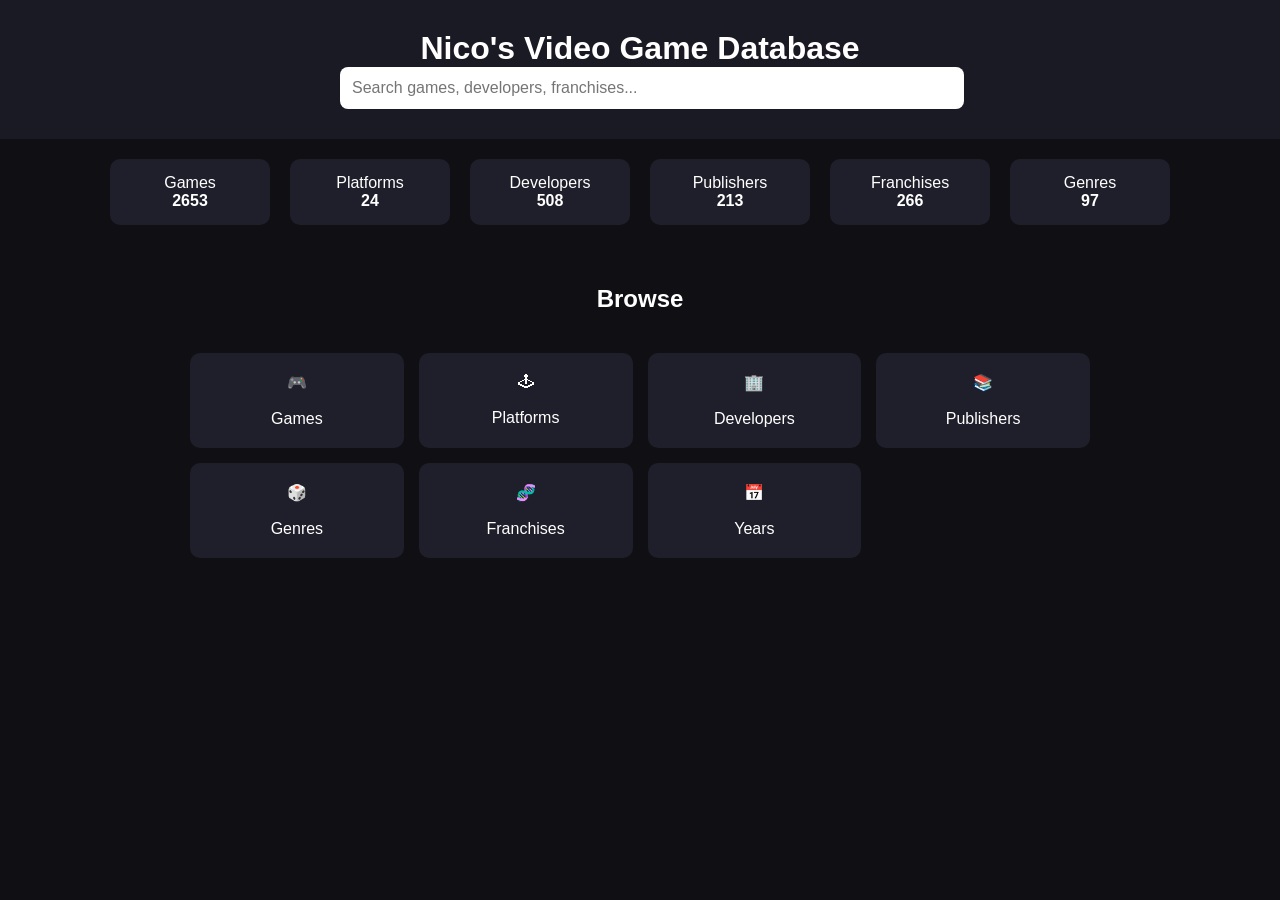
<file: index.html>
<!DOCTYPE html>
<html lang="en">
<head>
<meta charset="UTF-8" />
<meta name="viewport" content="width=device-width, initial-scale=1.0"/>
<title>Nico's Video Game Database</title>

<style>
    body {
        font-family: Arial, sans-serif;
        margin: 0;
        background: #0f0f14;
        color: #ffffff;
    }

    header {
        padding: 30px;
        text-align: center;
        background: #1a1a24;
    }

    h1 {
        margin: 0;
        font-size: 32px;
    }

    .search-wrapper {
        position: relative;
        max-width: 600px;
        margin: auto;
    }

    #searchInput {
        width: 100%;
        padding: 12px;
        border-radius: 8px;
        border: none;
        font-size: 16px;
    }

    .search-results {
        position: absolute;
        top: 45px;
        left: 0;
        right: 0;
        background: #1f1f2b;
        border-radius: 8px;
        overflow: hidden;
        z-index: 1000;
        display: none;
    }

    .search-item {
        padding: 10px;
        cursor: pointer;
        border-bottom: 1px solid #2a2a3a;
        text-decoration: none;
        color: white;
        display: block;
    }

    .search-item:hover {
        background: #2b2b3d;
    }

    .search-category {
        font-size: 12px;
        opacity: 0.6;
    }

    .stats {
        display: flex;
        justify-content: center;
        gap: 20px;
        padding: 20px;
        flex-wrap: wrap;
    }

    .stat-box {
        background: #1f1f2b;
        padding: 15px 20px;
        border-radius: 10px;
        min-width: 120px;
        text-align: center;
    }

    .section {
        padding: 20px;
        text-align: center;
    }

    .grid {
        display: grid;
        grid-template-columns: repeat(auto-fit, minmax(180px, 1fr));
        gap: 15px;
        padding: 20px;
        max-width: 900px;
        margin: auto;
    }

    .card {
        background: #1f1f2b;
        padding: 20px;
        border-radius: 10px;
        cursor: pointer;
        transition: 0.2s;
        text-decoration: none;
        color: white;
    }

    .card:hover {
        background: #2a2a3a;
        transform: translateY(-2px);
    }
</style>
</head>

<body>

<header>
    <h1> Nico's Video Game Database</h1>

    <div class="search-wrapper">
        <input id="searchInput" placeholder="Search games, developers, franchises..." />
        <div id="searchResults" class="search-results"></div>
    </div>
</header>

<div class="stats" id="stats"></div>

<div class="section">
    <h2>Browse</h2>

    <div class="grid">

        <a class="card" href="browse.html?type=games">🎮<br><br>Games</a>
        <a class="card" href="browse.html?type=platforms">🕹<br><br>Platforms</a>
        <a class="card" href="browse.html?type=developers">🏢<br><br>Developers</a>
        <a class="card" href="browse.html?type=publishers">📚<br><br>Publishers</a>
        <a class="card" href="browse.html?type=genres">🎲<br><br>Genres</a>
        <a class="card" href="browse.html?type=franchises">🧬<br><br>Franchises</a>
        <a class="card" href="browse.html?type=years">📅<br><br>Years</a>

    </div>
</div>

<script>
    
let database = null;

const input = document.getElementById("searchInput");
const resultsBox = document.getElementById("searchResults");
const typeIcons = {
    game: "🎮 Game",
    developer: "🏢 Developer",
    publisher: "📚 Publisher",
    franchise: "🧬 Franchise",
    platform: "🕹 Platform"
    
};
    
/* -----------------------------
   LOAD DATABASE
----------------------------- */
fetch("database.json")
    .then(res => res.json())
    .then(data => {
        database = data;
        renderStats(data);
    });

/* -----------------------------
   STATS
----------------------------- */
function renderStats(data) {
    document.getElementById("stats").innerHTML = `
        <div class="stat-box">Games<br><strong>${data.games.length}</strong></div>
        <div class="stat-box">Platforms<br><strong>${data.platforms.length}</strong></div>
        <div class="stat-box">Developers<br><strong>${data.developers.length}</strong></div>
        <div class="stat-box">Publishers<br><strong>${data.publishers.length}</strong></div>
        <div class="stat-box">Franchises<br><strong>${data.franchises.length}</strong></div>
        <div class="stat-box">Genres<br><strong>${data.genres.length}</strong></div>
    `;
}

/* -----------------------------
   SEARCH LOGIC
----------------------------- */
input.addEventListener("input", () => {

    const query = input.value.toLowerCase().trim();

    if (!database || query.length < 2) {
        resultsBox.style.display = "none";
        return;
    }

    const results = [];

    /* GAMES */
    database.games.forEach(g => {
        if (g.title.toLowerCase().includes(query)) {
            results.push({
                type: "game",
                name: g.title,
                link: `game.html?id=${g.id}`
            });
        }
    });

    /* DEVELOPERS */
    database.developers.forEach(d => {
        if (d.name.toLowerCase().includes(query)) {
            results.push({
                type: "developer",
                name: d.name,
                link: `entity.html?type=developer&id=${d.id}`
            });
        }
    });

    /* PUBLISHERS */
    database.publishers.forEach(p => {
        if (p.name.toLowerCase().includes(query)) {
            results.push({
                type: "publisher",
                name: p.name,
                link: `entity.html?type=publisher&id=${p.id}`
            });
        }
    });

    /* FRANCHISES */
    database.franchises.forEach(f => {
        if (f.name.toLowerCase().includes(query)) {
            results.push({
                type: "franchise",
                name: f.name,
                link: `entity.html?type=franchise&id=${f.id}`
            });
        }
    });

    /* PLATFORMS */
    database.platforms.forEach(p => {
        if (p.name.toLowerCase().includes(query)) {
            results.push({
                type: "platform",
                name: p.name,
                link: `entity.html?type=platform&id=${p.id}`
            });
        }
    });

    renderResults(results);
});

/* -----------------------------
   RENDER RESULTS
----------------------------- */
function renderResults(results) {

    if (!results.length) {
        resultsBox.style.display = "none";
        return;
    }

    resultsBox.style.display = "block";

    const groups = {
        game: [],
        developer: [],
        publisher: [],
        franchise: [],
        platform: []
    };

    results.forEach(r => {
        if (groups[r.type]) {
            groups[r.type].push(r);
        }
    });

    resultsBox.innerHTML = `
        ${renderGroup("🎮 Games", groups.game)}
        ${renderGroup("🏢 Developers", groups.developer)}
        ${renderGroup("📚 Publishers", groups.publisher)}
        ${renderGroup("🧬 Franchises", groups.franchise)}
        ${renderGroup("🕹 Platforms", groups.platform)}
    `;
}

function renderGroup(title, items) {

    if (!items.length) return "";

    return `
        <div style="padding:8px 10px; font-size:12px; opacity:0.6;">
            ${typeIcons[title.split(" ")[1]?.toLowerCase()] || title}
        </div>

        ${items.map(r => `
            <a class="search-item" href="${r.link}">
                <div>${r.name}</div>
            </a>
        `).join("")}
    `;
}

/* -----------------------------
   CLICK OUTSIDE TO CLOSE
----------------------------- */
document.addEventListener("click", (e) => {
    if (!document.querySelector(".search-wrapper").contains(e.target)) {
        resultsBox.style.display = "none";
    }
});
</script>

</body>
</html>
</file>
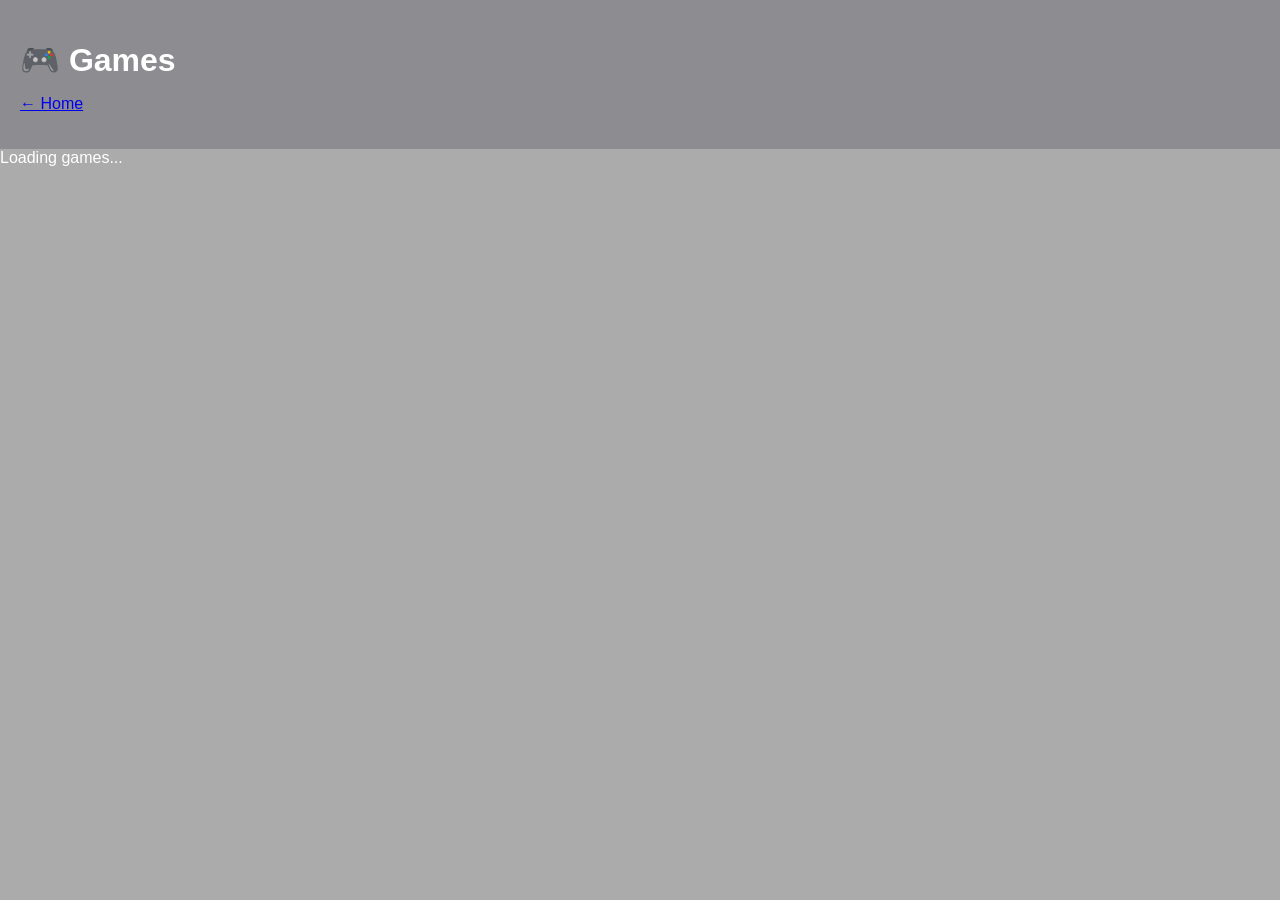
<file: browse.html>
<!DOCTYPE html>
<html lang="en">
<head>
<meta charset="UTF-8">
<meta name="viewport" content="width=device-width, initial-scale=1.0">

<title>Browse</title>

<link rel="stylesheet" href="css/styles.css">
</head>

<body>

<header>

    <h1 id="pageTitle">Browse</h1>

    <p>
        <a href="index.html">← Home</a>
    </p>

</header>

<div id="loading">Loading games...</div>
<main id="app" style="display:none;">

    <div id="itemCount"></div>

    <!-- FILTER BAR -->
    <div id="filters" class="filters">

        <div class="filter-group">
            <label>Genre</label>
            <select id="genreFilter"></select>
        </div>

        <div class="filter-group">
            <label>Publisher</label>
            <select id="publisherFilter"></select>
        </div>

        <div class="filter-group">
            <label>Developer</label>
            <select id="developerFilter"></select>
        </div>

        <div class="filter-group">
            <label>Year</label>
            <select id="yearFilter"></select>
        </div>

    </div>

    <div id="alphabet"></div>

    <div id="list"></div>

</main>

<script src="js/browse.js"></script>

</body>
</html>
</file>
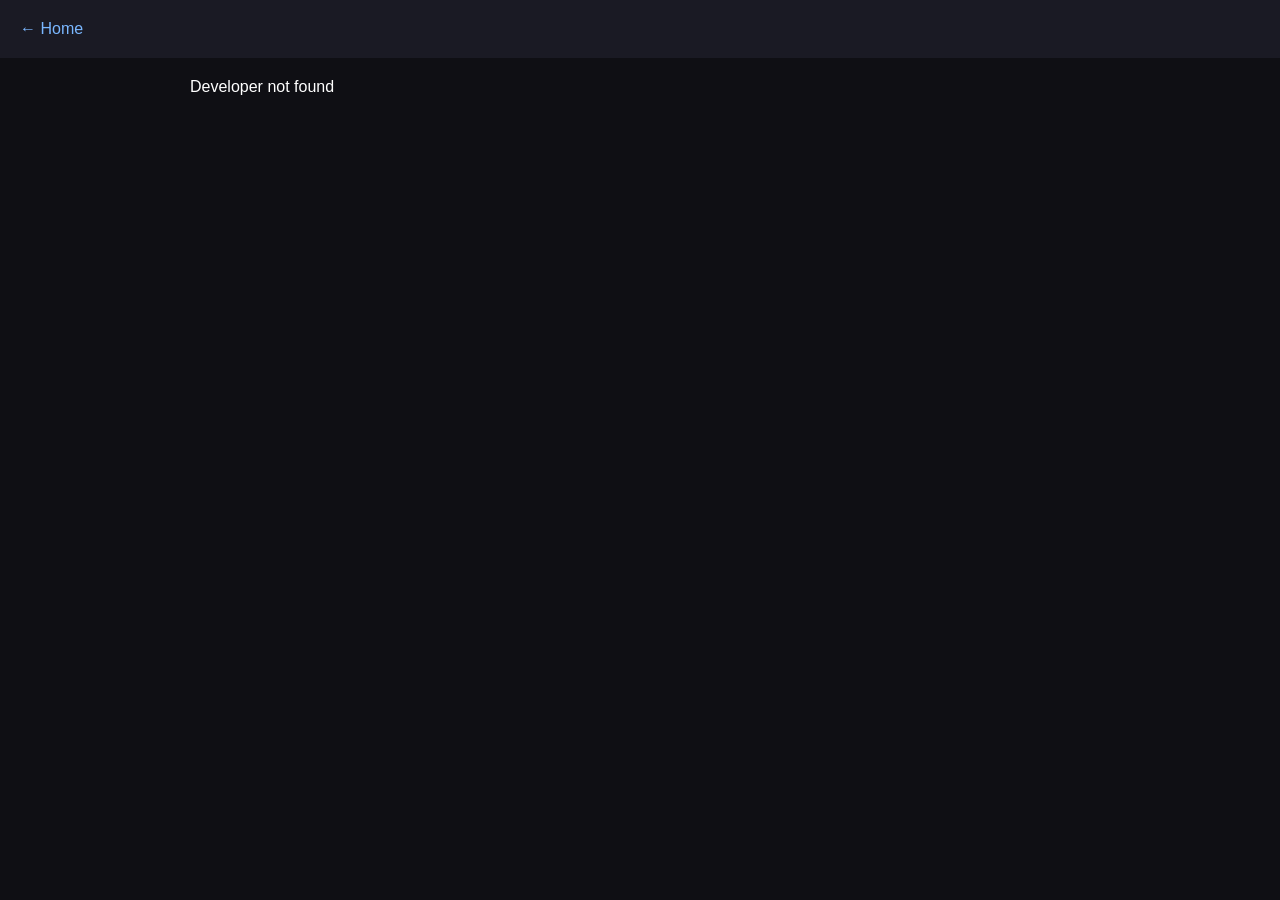
<file: developer.html>
<!DOCTYPE html>
<html lang="en">
<head>
<meta charset="UTF-8" />
<meta name="viewport" content="width=device-width, initial-scale=1.0"/>
<title>Developer</title>

<style>
body {
    font-family: Arial;
    background: #0f0f14;
    color: white;
    margin: 0;
}

header {
    padding: 20px;
    background: #1a1a24;
}

.container {
    max-width: 900px;
    margin: auto;
    padding: 20px;
}

.card {
    background: #1f1f2b;
    padding: 12px;
    margin: 8px 0;
    border-radius: 8px;
}

a {
    color: #7ab7ff;
    text-decoration: none;
}
</style>
</head>

<body>

<header>
    <a href="index.html">← Home</a>
</header>

<div class="container" id="content">Loading...</div>

<script>
const params = new URLSearchParams(window.location.search);
const id = params.get("id");

fetch("database.json")
.then(res => res.json())
.then(db => {

    const dev = db.developers.find(d => d.id === id);

    if (!dev) {
        document.getElementById("content").innerHTML = "Developer not found";
        return;
    }

    const games = db.games.filter(g => g.developer === id);

    document.getElementById("content").innerHTML = `
        <h1>${dev.name}</h1>
        <p><strong>Games:</strong> ${games.length}</p>

        <h3>Games</h3>

        ${games.map(g => `
            <div class="card">
                <a href="game.html?id=${g.id}">${g.title}</a>
            </div>
        `).join("")}
    `;
});
</script>

</body>
</html>
</file>
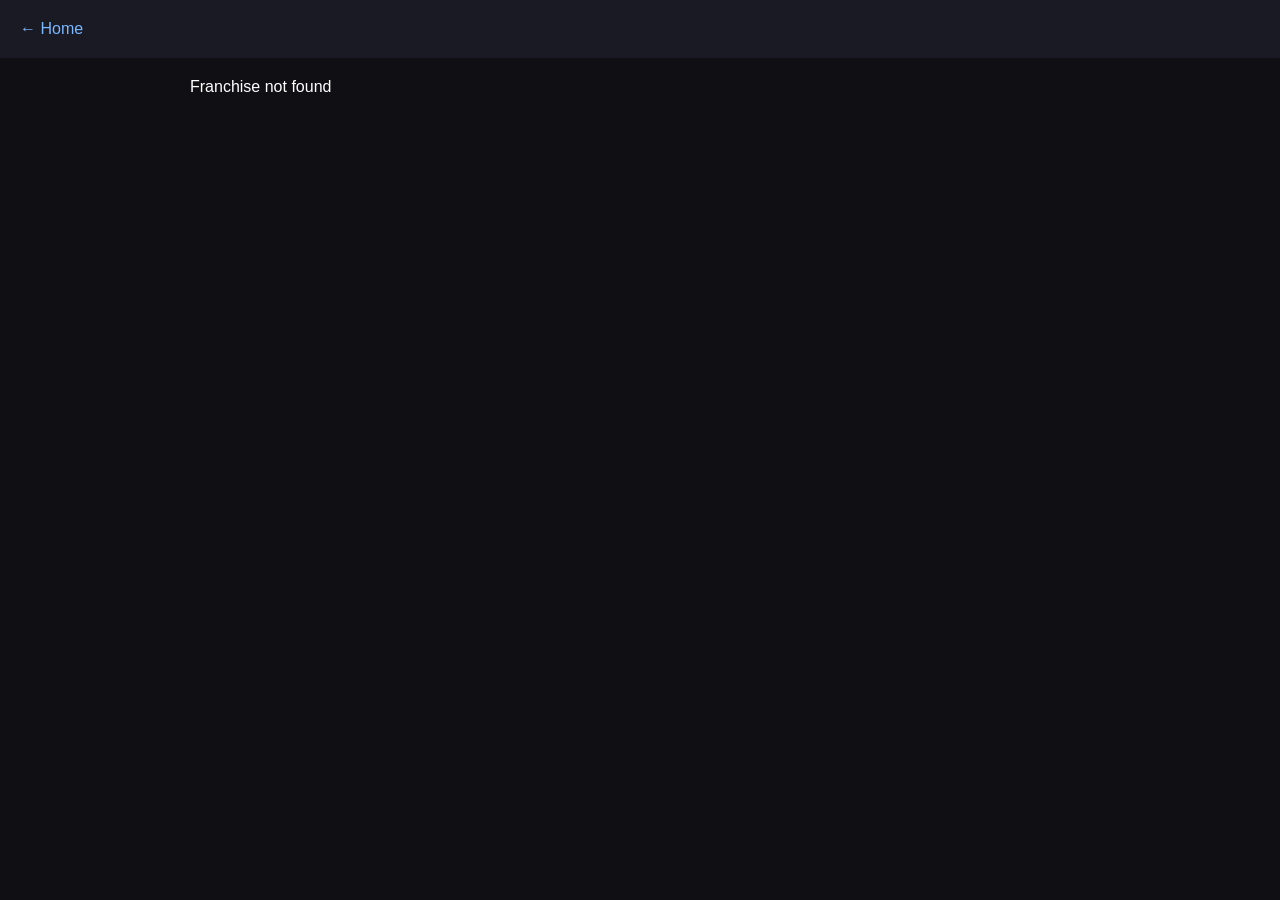
<file: entity.html>
<!DOCTYPE html>
<html lang="en">
<head>
<meta charset="UTF-8" />
<meta name="viewport" content="width=device-width, initial-scale=1.0"/>
<title>Franchise</title>

<style>
body {
    font-family: Arial;
    background: #0f0f14;
    color: white;
    margin: 0;
}

header {
    padding: 20px;
    background: #1a1a24;
}

.container {
    max-width: 900px;
    margin: auto;
    padding: 20px;
}

.card {
    background: #1f1f2b;
    padding: 12px;
    margin: 8px 0;
    border-radius: 8px;
}

a {
    color: #7ab7ff;
    text-decoration: none;
}
</style>
</head>

<body>

<header>
    <a href="index.html">← Home</a>
</header>

<div class="container" id="content">Loading...</div>

<script>
const id = new URLSearchParams(window.location.search).get("id");

fetch("database.json")
.then(res => res.json())
.then(db => {

    const franchise = db.franchises.find(f => f.id === id);

    if (!franchise) {
        document.getElementById("content").innerHTML = "Franchise not found";
        return;
    }

    const games = db.games.filter(g => g.franchise === id);

    document.getElementById("content").innerHTML = `
        <h1>${franchise.name}</h1>
        <p><strong>Games:</strong> ${games.length}</p>

        <h3>Games</h3>

        ${games.map(g => `
            <div class="card">
                <a href="game.html?id=${g.id}">${g.title}</a>
            </div>
        `).join("")}
    `;
});
</script>

</body>
</html>
</file>
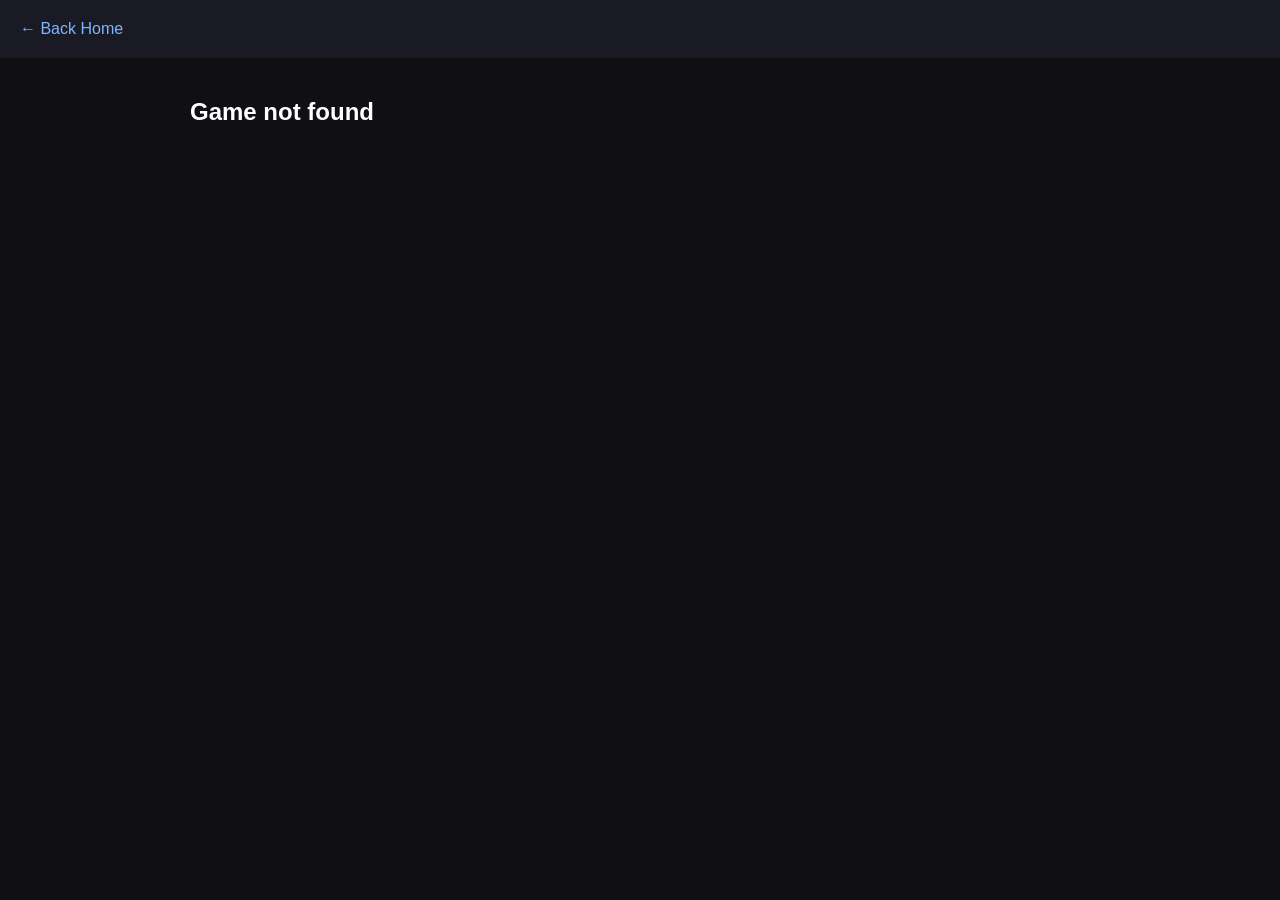
<file: game.html>
<!DOCTYPE html>
<html lang="en">
<head>
<meta charset="UTF-8" />
<meta name="viewport" content="width=device-width, initial-scale=1.0"/>
<title>Game Page</title>

<style>
    body {
        font-family: Arial, sans-serif;
        margin: 0;
        background: #0f0f14;
        color: white;
    }

    header {
        padding: 20px;
        background: #1a1a24;
    }

    .container {
        max-width: 900px;
        margin: auto;
        padding: 20px;
    }

    h1 {
        margin-bottom: 5px;
    }

    .tag {
        display: inline-block;
        background: #2a2a3a;
        padding: 5px 10px;
        border-radius: 6px;
        margin: 3px;
        font-size: 14px;
    }

    .section {
        margin-top: 20px;
        padding: 15px;
        background: #1f1f2b;
        border-radius: 10px;
    }

    a {
        color: #7ab7ff;
        text-decoration: none;
    }

    a:hover {
        text-decoration: underline;
    }

    .grid {
        display: flex;
        flex-wrap: wrap;
        gap: 8px;
    }

    .hero {
    display: grid;
    grid-template-columns: 340px 1fr;
    gap: 30px;
    align-items: start;
    }
    
    .cover img {
        width: 320px;
        border-radius: 12px;
        box-shadow: 0 15px 40px rgba(0,0,0,0.6);
    }
    
    .hero-info h1 {
        margin-top: 0;
        font-size: 32px;
    }
    
    .meta-line {
        margin-top: 10px;
        display: flex;
        gap: 20px;
        flex-wrap: wrap;
        opacity: 0.9;
    }
    
    .meta-line span {
        background: #1f1f2b;
        padding: 6px 10px;
        border-radius: 6px;
    }
</style>
</head>

<body>

<header>
    <a href="index.html">← Back Home</a>
</header>

<div class="container" id="content">
    Loading game...
</div>

<script>
let database = null;

const params = new URLSearchParams(window.location.search);
const gameId = params.get("id");

fetch("database.json")
    .then(res => res.json())
    .then(data => {
        database = data;
        renderGame(gameId);
    });

function findById(list, id) {
    return list.find(x => x.id === id);
}

function renderGame(id) {

    const game = database.games.find(g => g.id === id);
    const container = document.getElementById("content");

    if (!game) {
        container.innerHTML = "<h2>Game not found</h2>";
        return;
    }

    const developer = database.developers.find(d => d.id === game.developer);
    const publisher = database.publishers.find(p => p.id === game.publisher);
    const franchise = database.franchises.find(f => f.id === game.franchise);
    const genre = database.genres.find(g => g.id === game.genre);

    const releases = database.releases.filter(r => r.game === game.id);

    container.innerHTML = `
        <div class="hero">

            <div class="cover">
                <img src="${game.cover || 'https://via.placeholder.com/264x374?text=No+Cover'}" />
            </div>

            <div class="hero-info">

                <h1>${game.title}</h1>

                <div class="meta-line">
                    <span><strong>Developer:</strong> ${developer ? developer.name : "Unknown"}</span>
                    <span><strong>Publisher:</strong> ${publisher ? publisher.name : "Unknown"}</span>
                </div>

                <div class="meta-line">
                    <span><strong>Franchise:</strong> ${franchise ? franchise.name : "None"}</span>
                    <span><strong>Genre:</strong> ${genre ? genre.name : "Unknown"}</span>
                </div>

            </div>

        </div>

        <div class="section">
            <h3>Platforms</h3>
            <div class="grid">
                ${game.platforms.map(p => `<div class="tag">${p}</div>`).join("")}
            </div>
        </div>

        <div class="section">
            <h3>Releases</h3>
            <div class="grid">
                ${releases.map(r => `
                    <div class="tag">
                        ${r.platform || "unknown"} - ${r.year || "?"}
                    </div>
                `).join("")}
            </div>
        </div>

        <div class="section">
            <h3>Related Games</h3>
            ${getRelatedGames(game)}
        </div>
    `;
}

function getRelatedGames(game) {
    const sameFranchise = database.games
        .filter(g => g.franchise === game.franchise && g.id !== game.id)
        .slice(0, 8);

    if (sameFranchise.length === 0) {
        return "<p>No related games found.</p>";
    }

    return `
        <div class="grid">
            ${sameFranchise.map(g => `
                <div class="tag">
                    <a href="game.html?id=${g.id}">${g.title}</a>
                </div>
            `).join("")}
        </div>
    `;
}
</script>

</body>
</html>
</file>
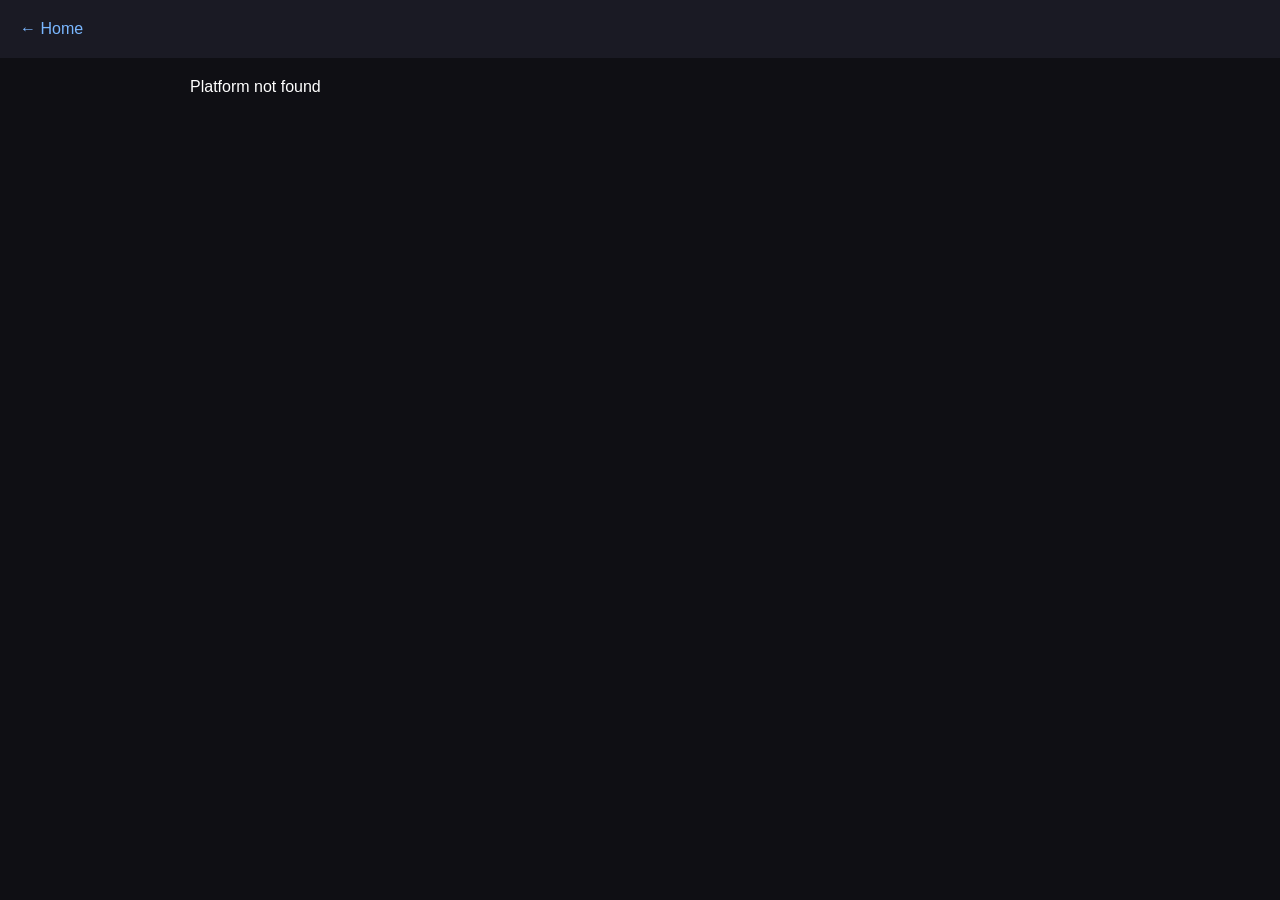
<file: platform.html>
<!DOCTYPE html>
<html lang="en">
<head>
<meta charset="UTF-8" />
<meta name="viewport" content="width=device-width, initial-scale=1.0"/>
<title>Platform</title>

<style>
body {
    font-family: Arial;
    background: #0f0f14;
    color: white;
    margin: 0;
}

header {
    padding: 20px;
    background: #1a1a24;
}

.container {
    max-width: 900px;
    margin: auto;
    padding: 20px;
}

.card {
    background: #1f1f2b;
    padding: 12px;
    margin: 8px 0;
    border-radius: 8px;
}

a {
    color: #7ab7ff;
    text-decoration: none;
}
</style>
</head>

<body>

<header>
    <a href="index.html">← Home</a>
</header>

<div class="container" id="content">Loading...</div>

<script>
const id = new URLSearchParams(window.location.search).get("id");

fetch("database.json")
.then(res => res.json())
.then(db => {

    const platform = db.platforms.find(p => p.id === id);

    if (!platform) {
        document.getElementById("content").innerHTML = "Platform not found";
        return;
    }

    const games = db.games.filter(g => g.platforms.includes(id));

    document.getElementById("content").innerHTML = `
        <h1>${platform.name}</h1>
        <p><strong>Games:</strong> ${games.length}</p>

        <h3>Games</h3>

        ${games.map(g => `
            <div class="card">
                <a href="game.html?id=${g.id}">${g.title}</a>
            </div>
        `).join("")}
    `;
});
</script>

</body>
</html>
</file>
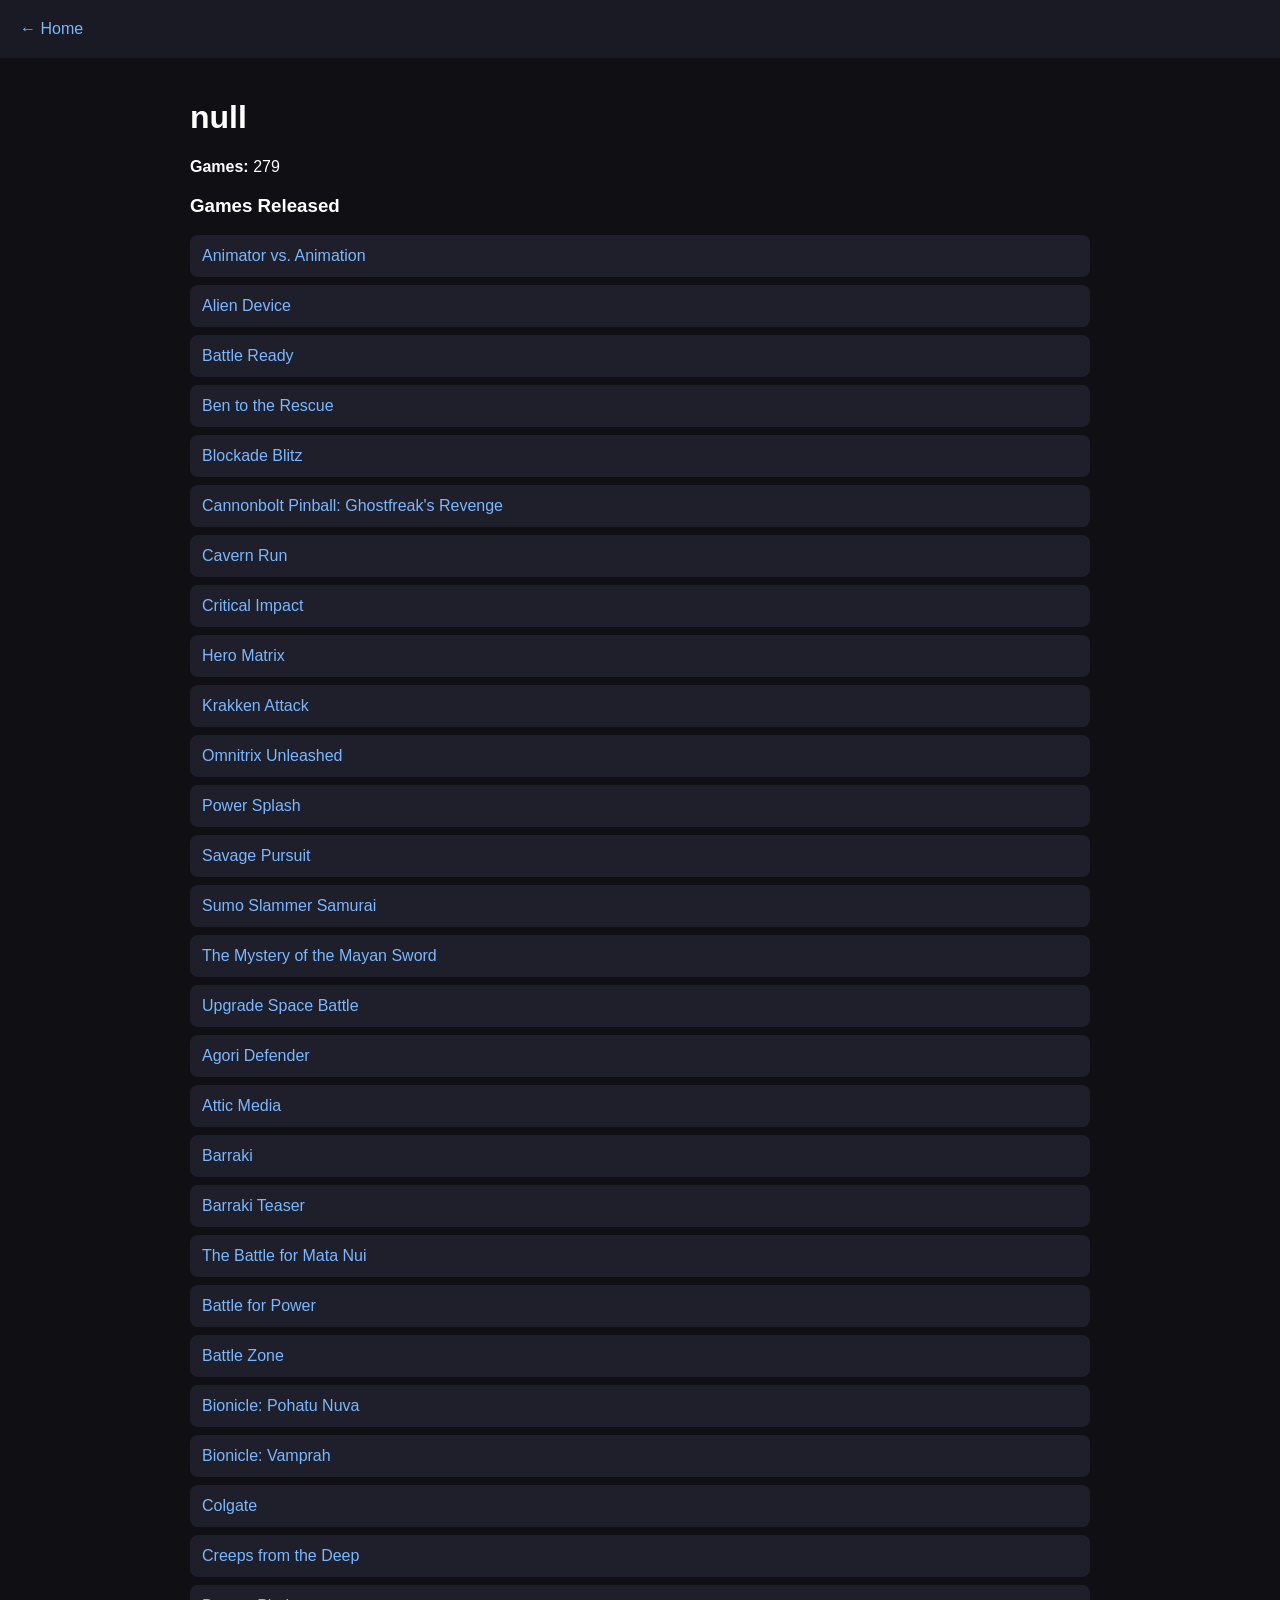
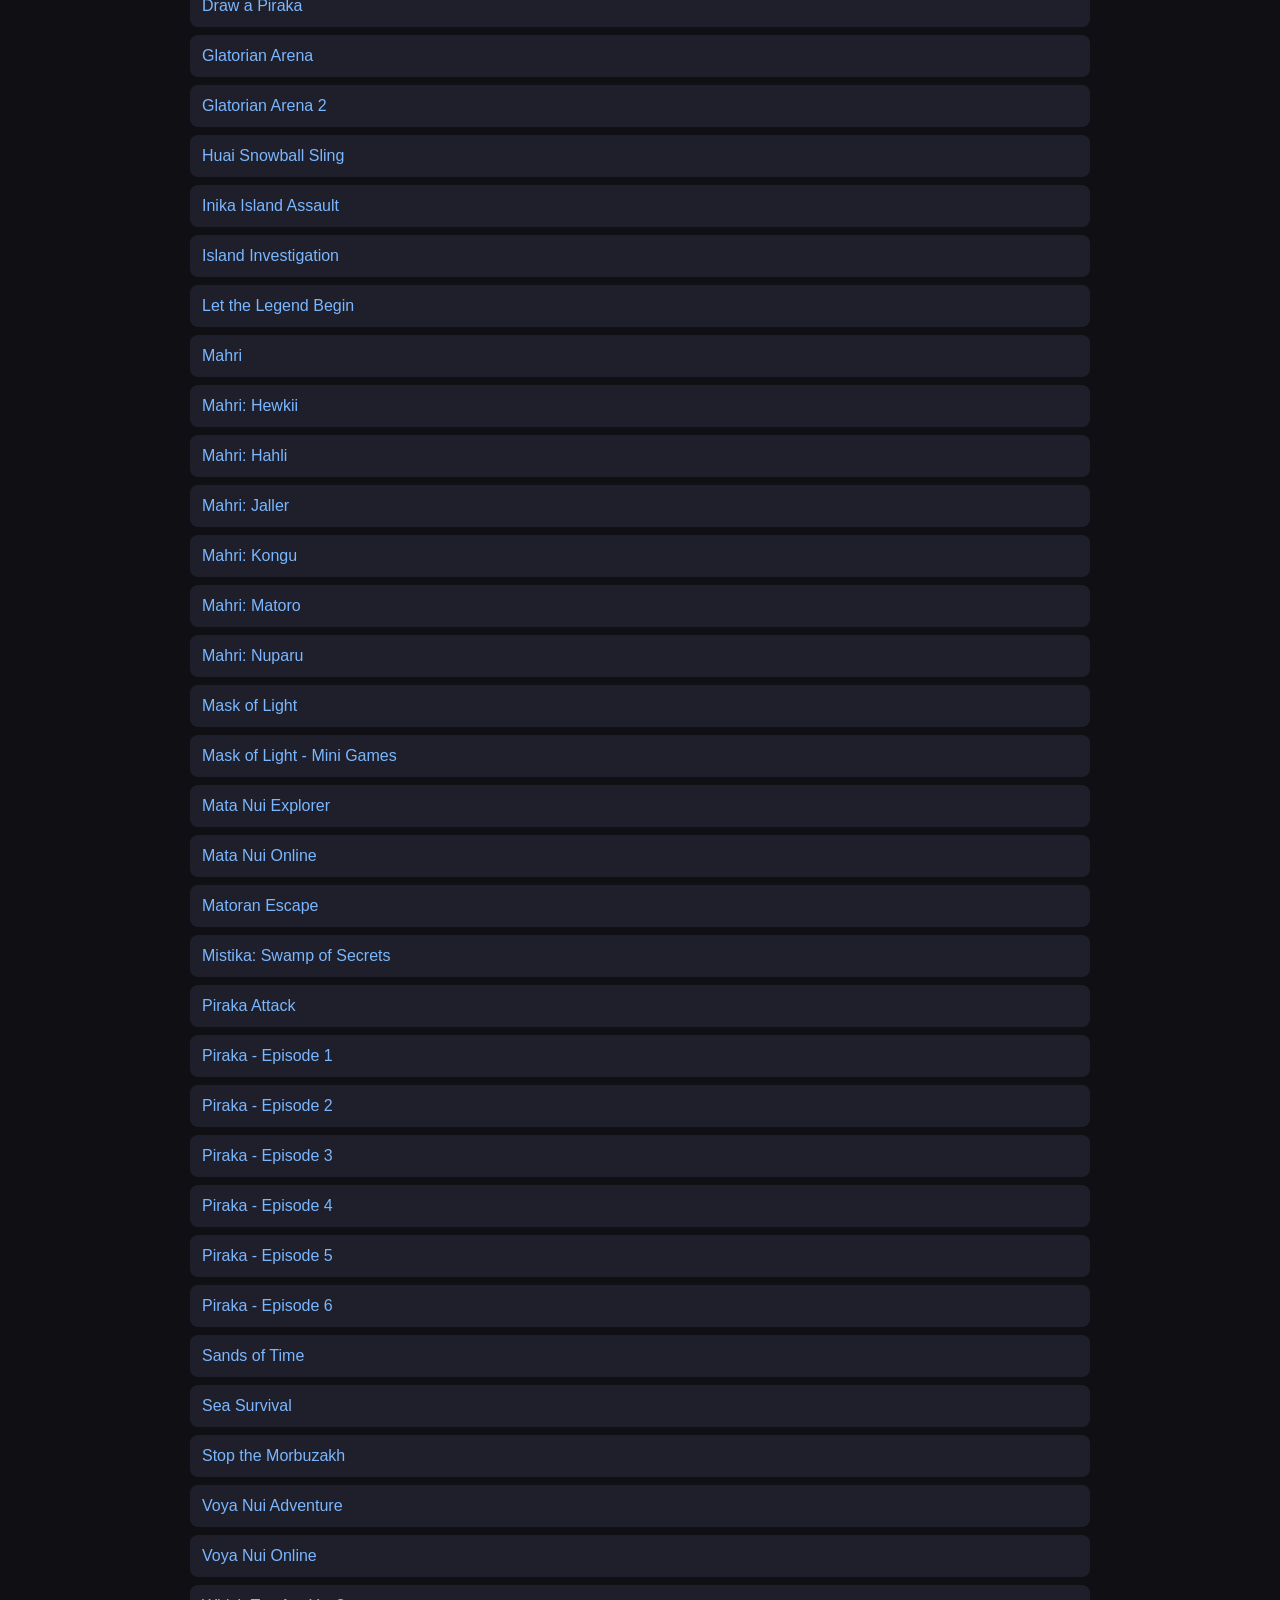
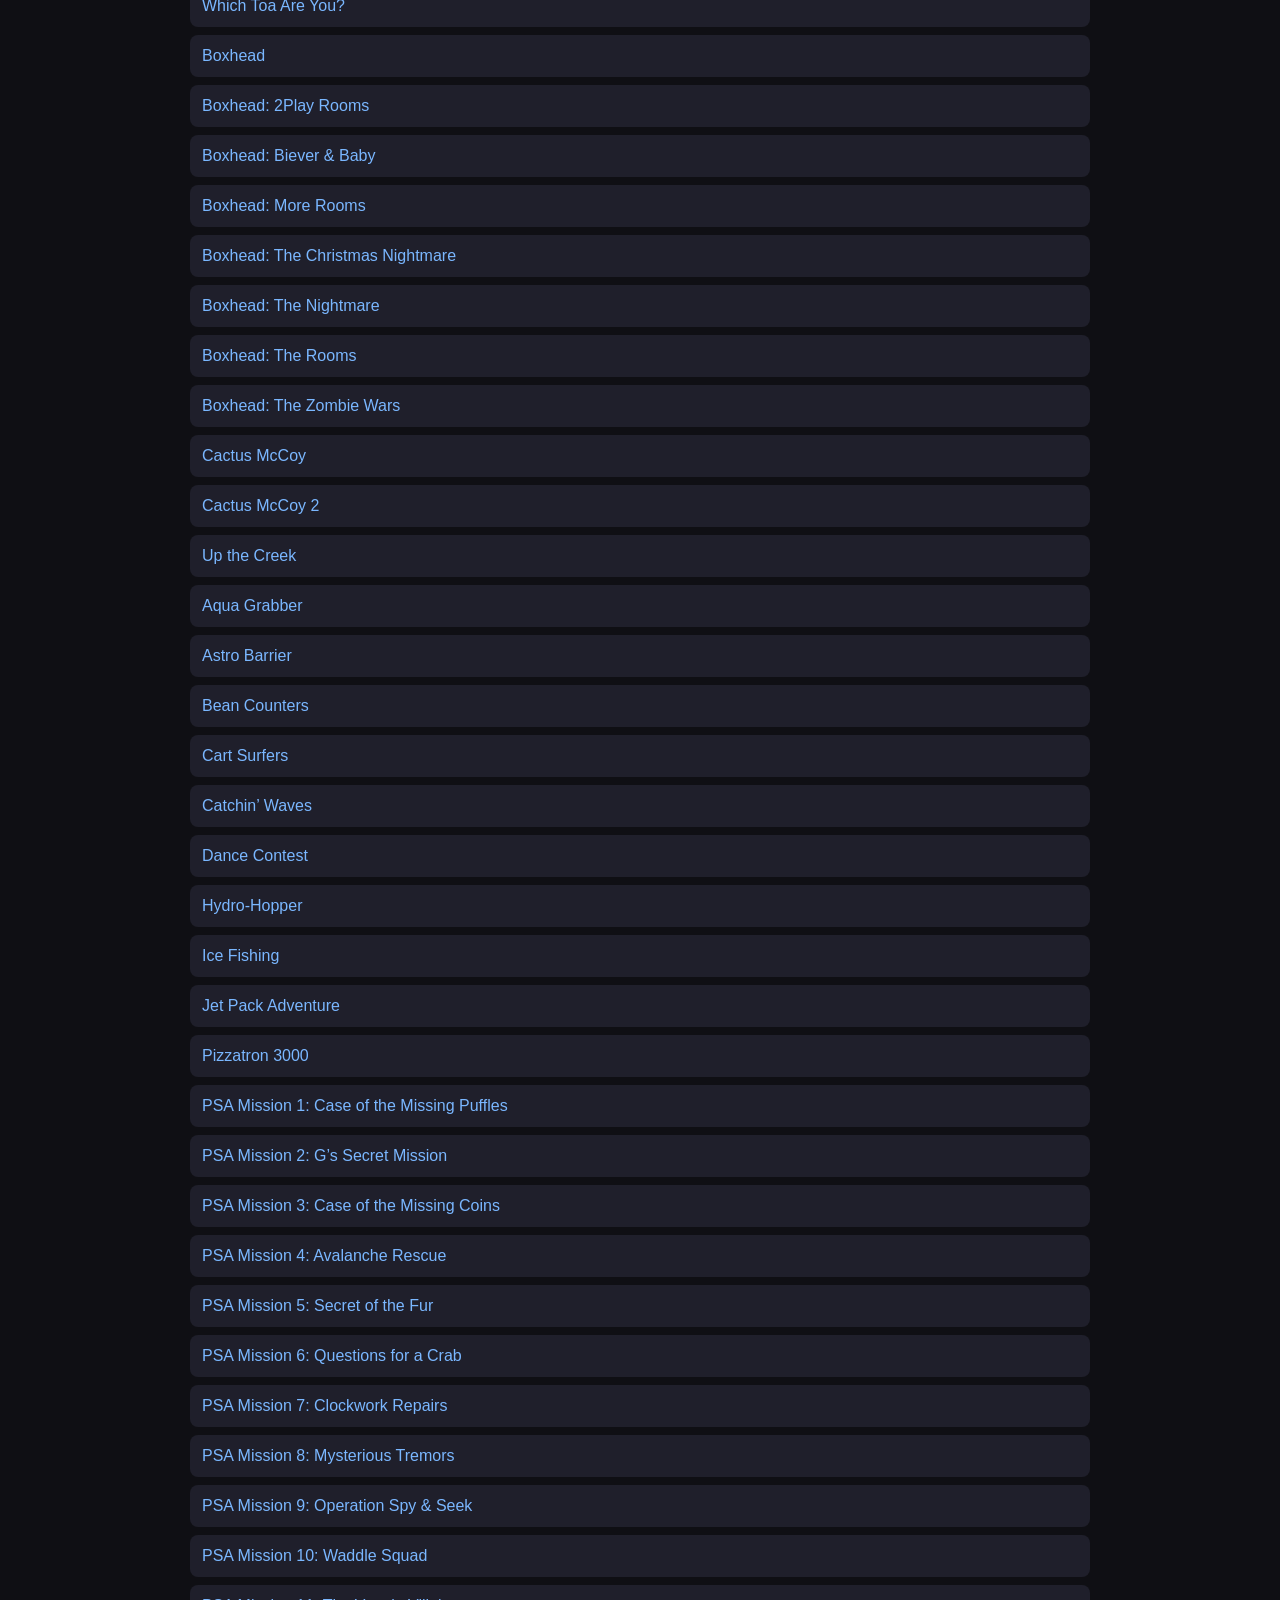
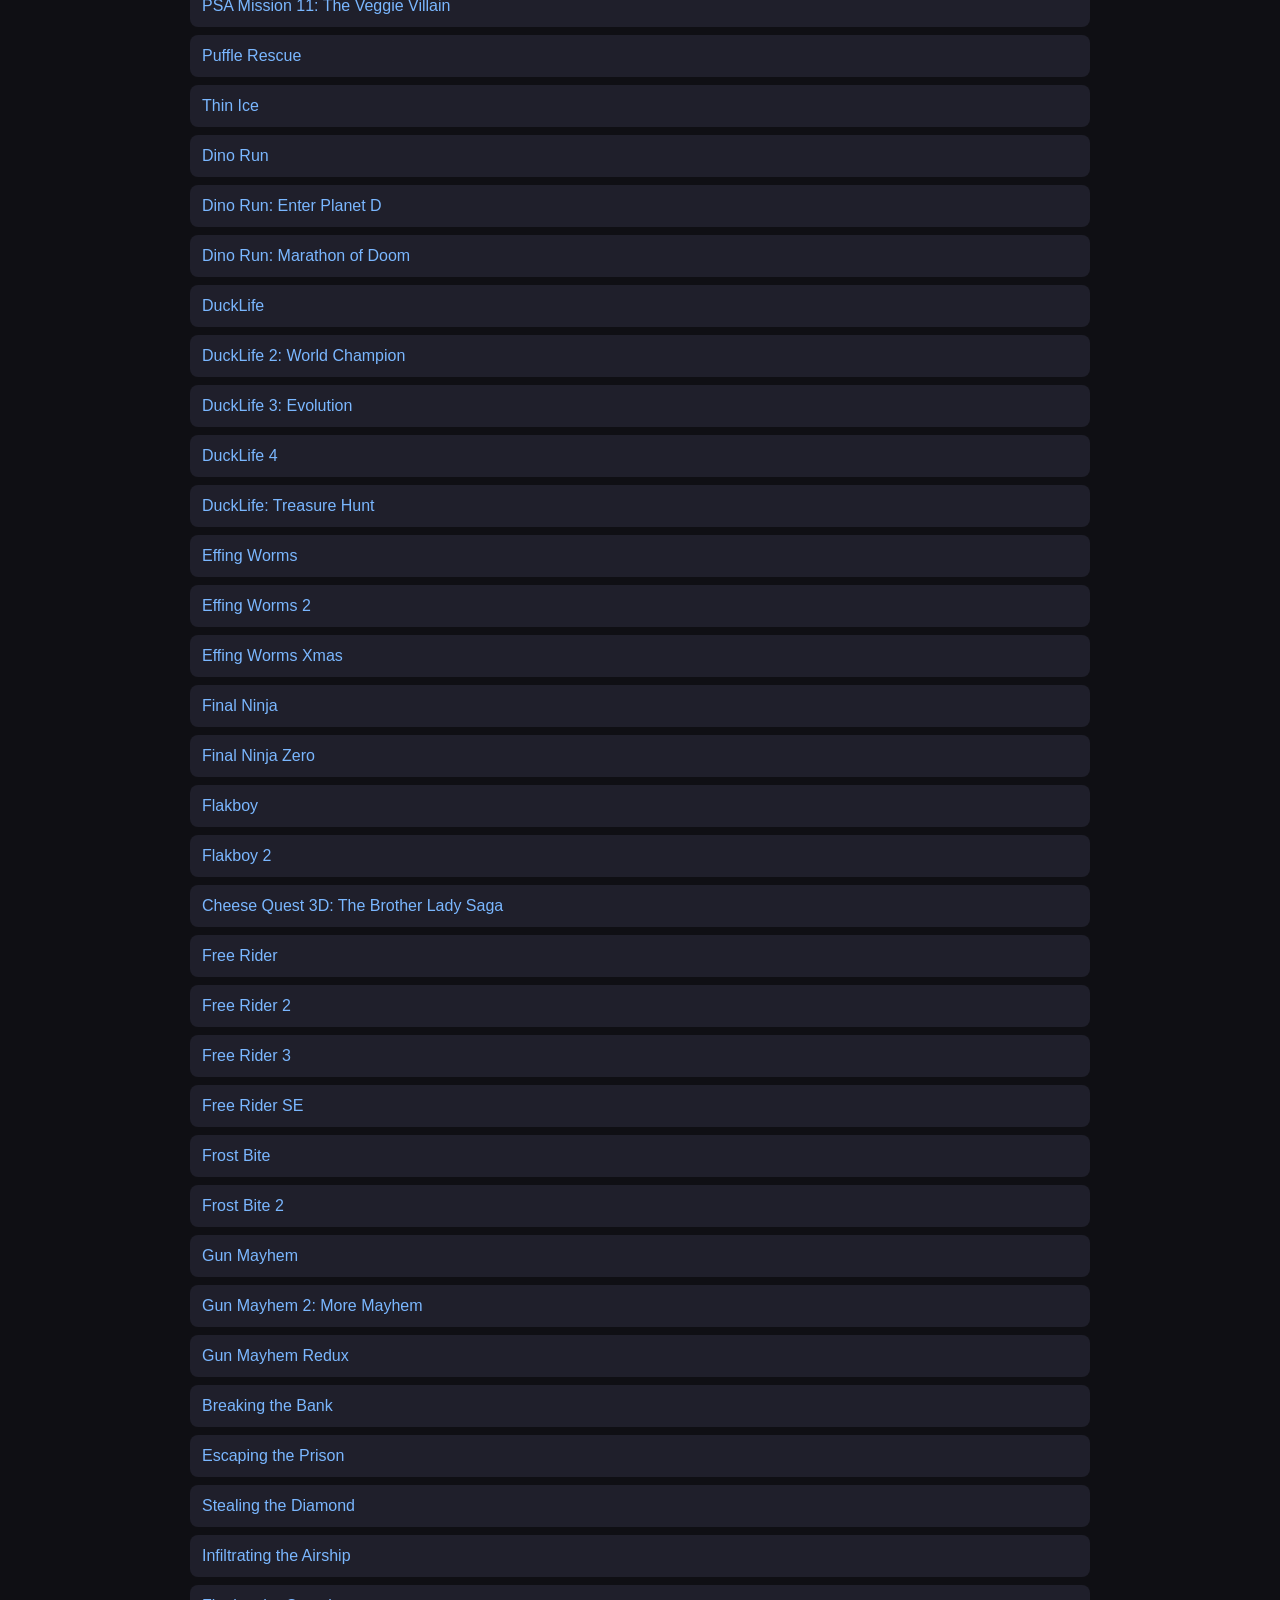
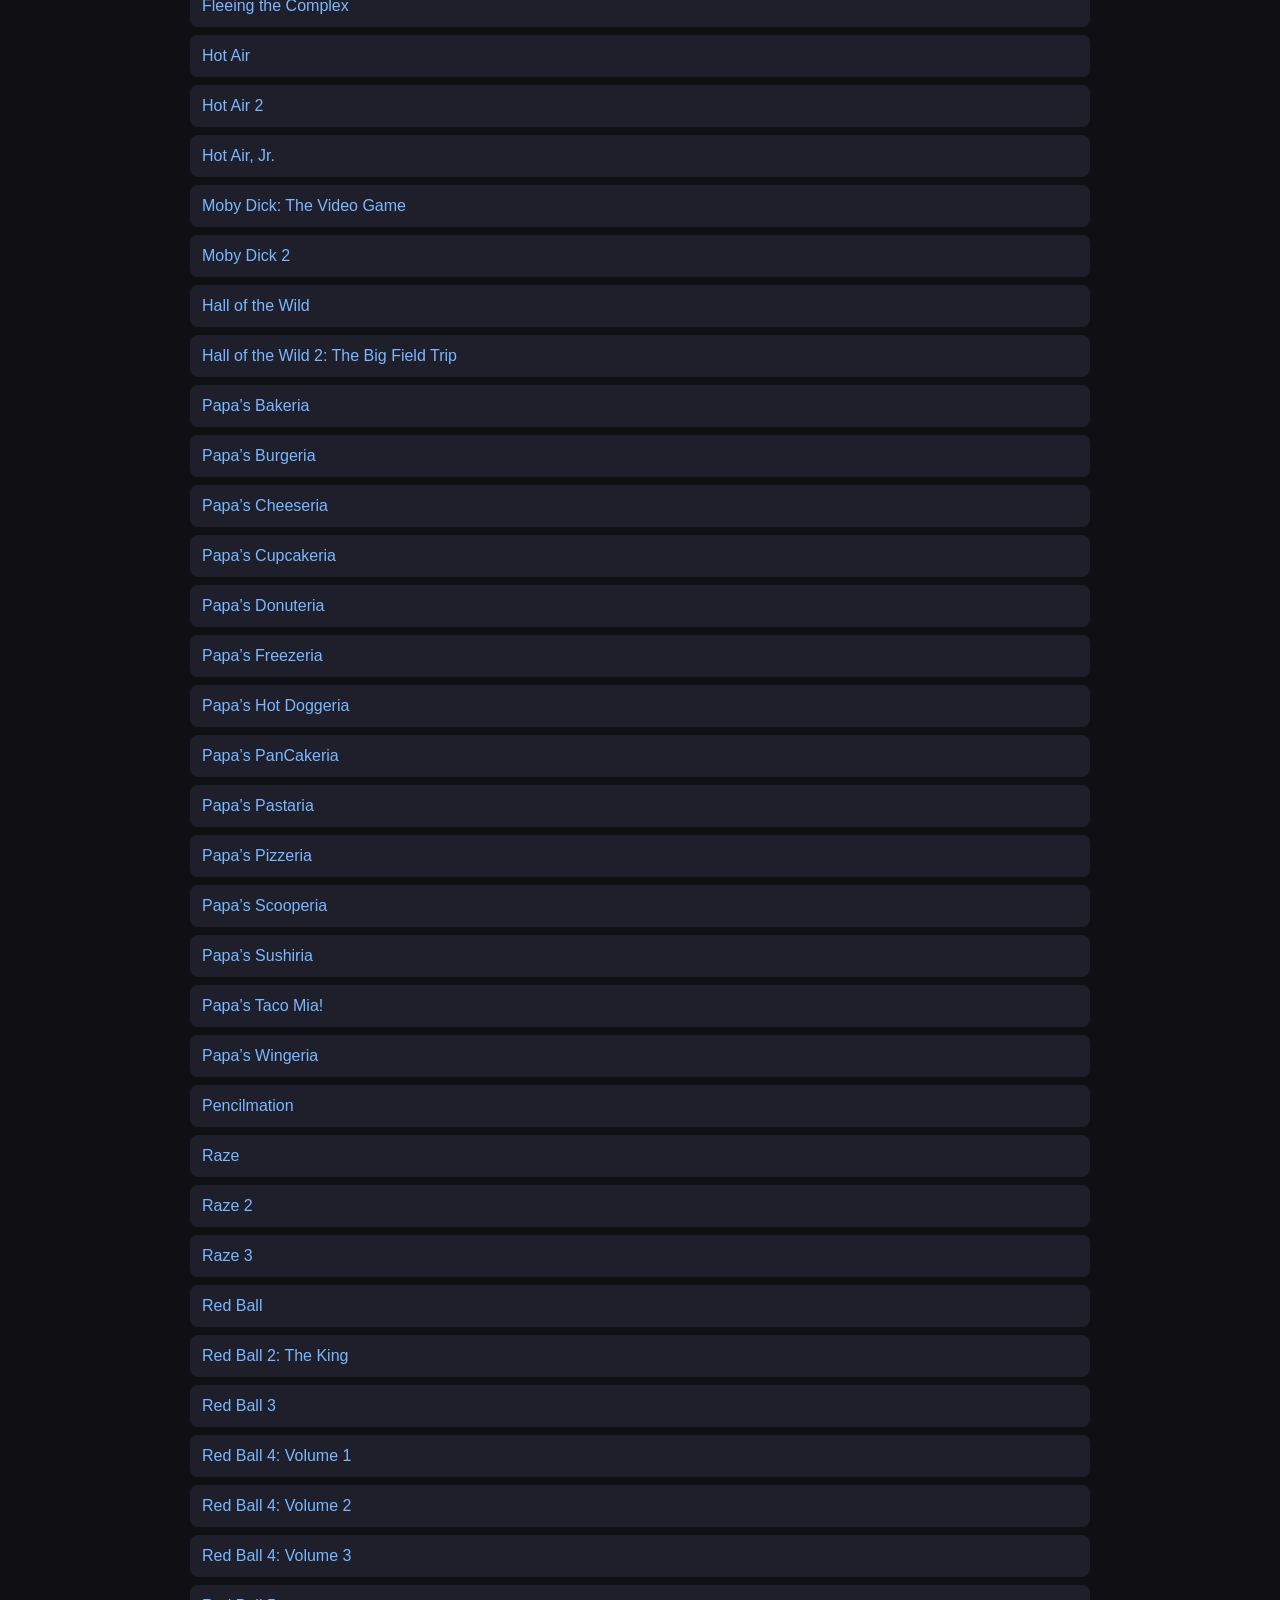
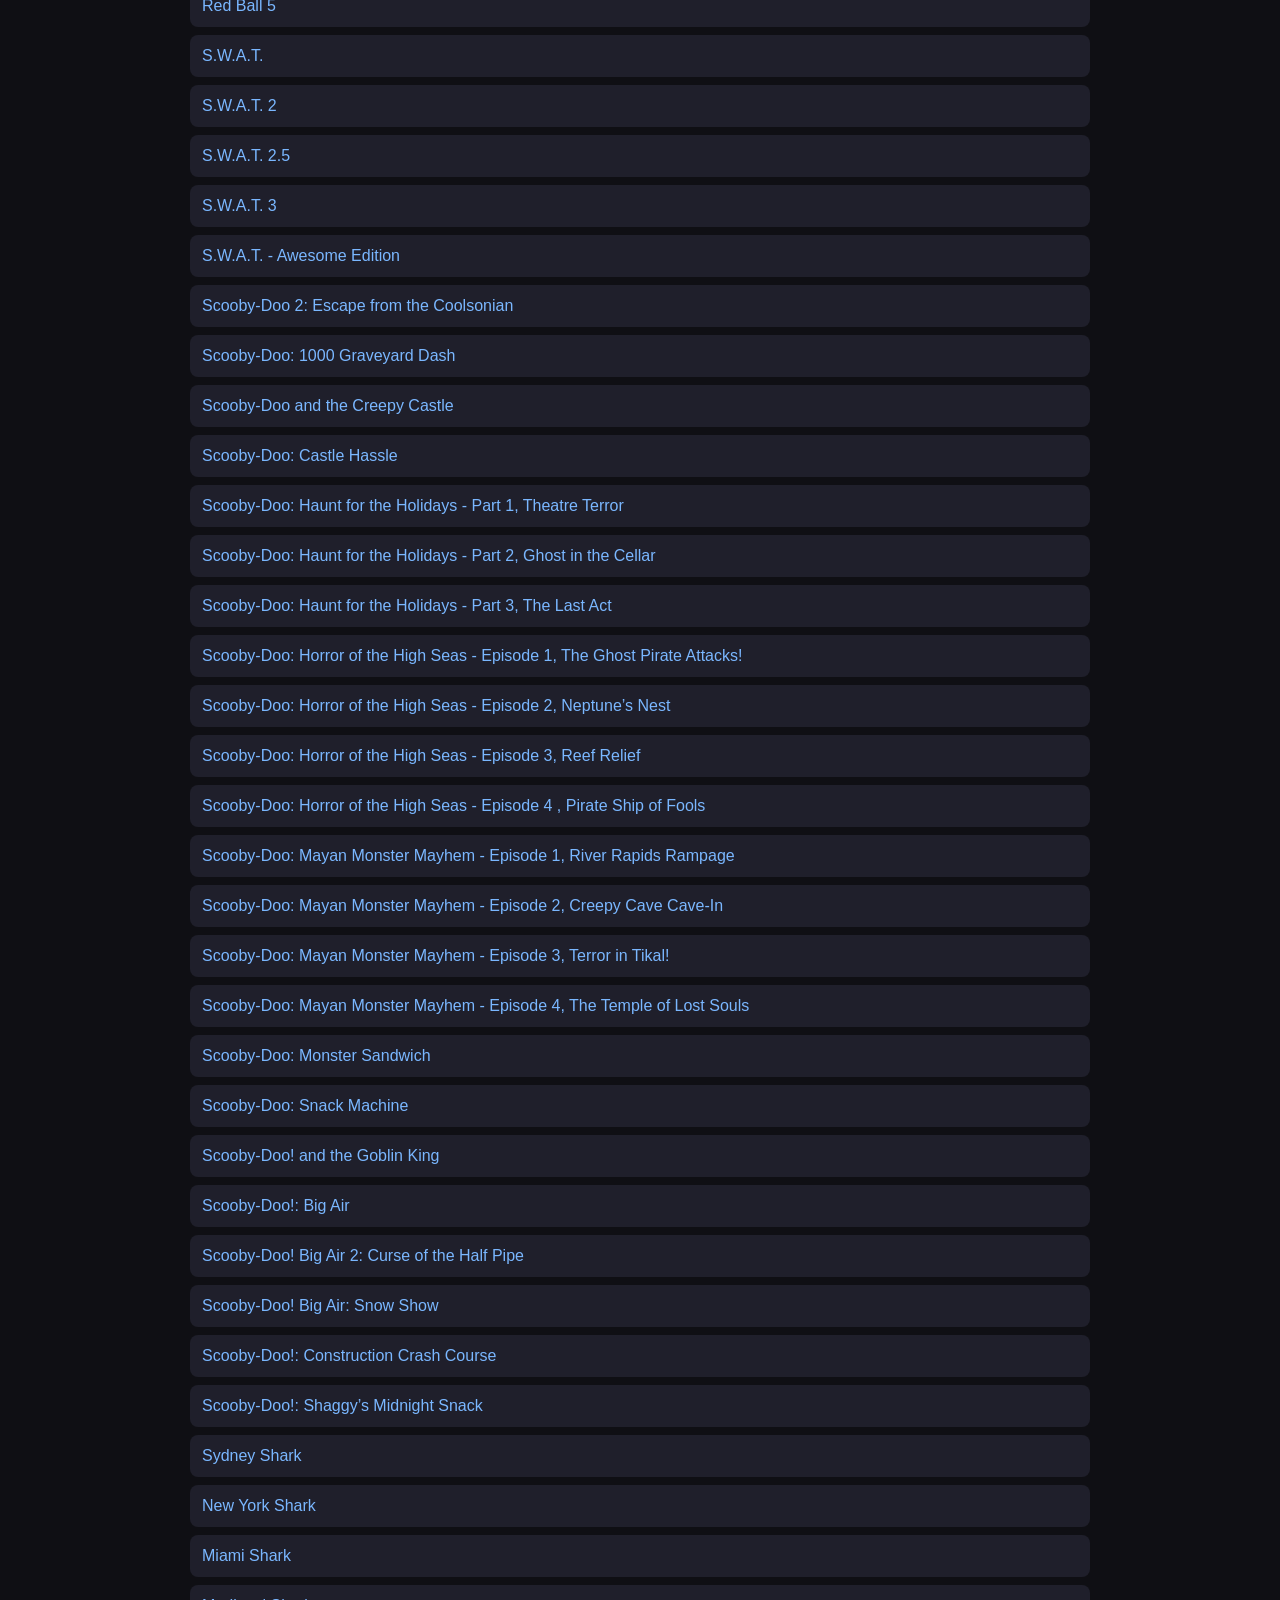
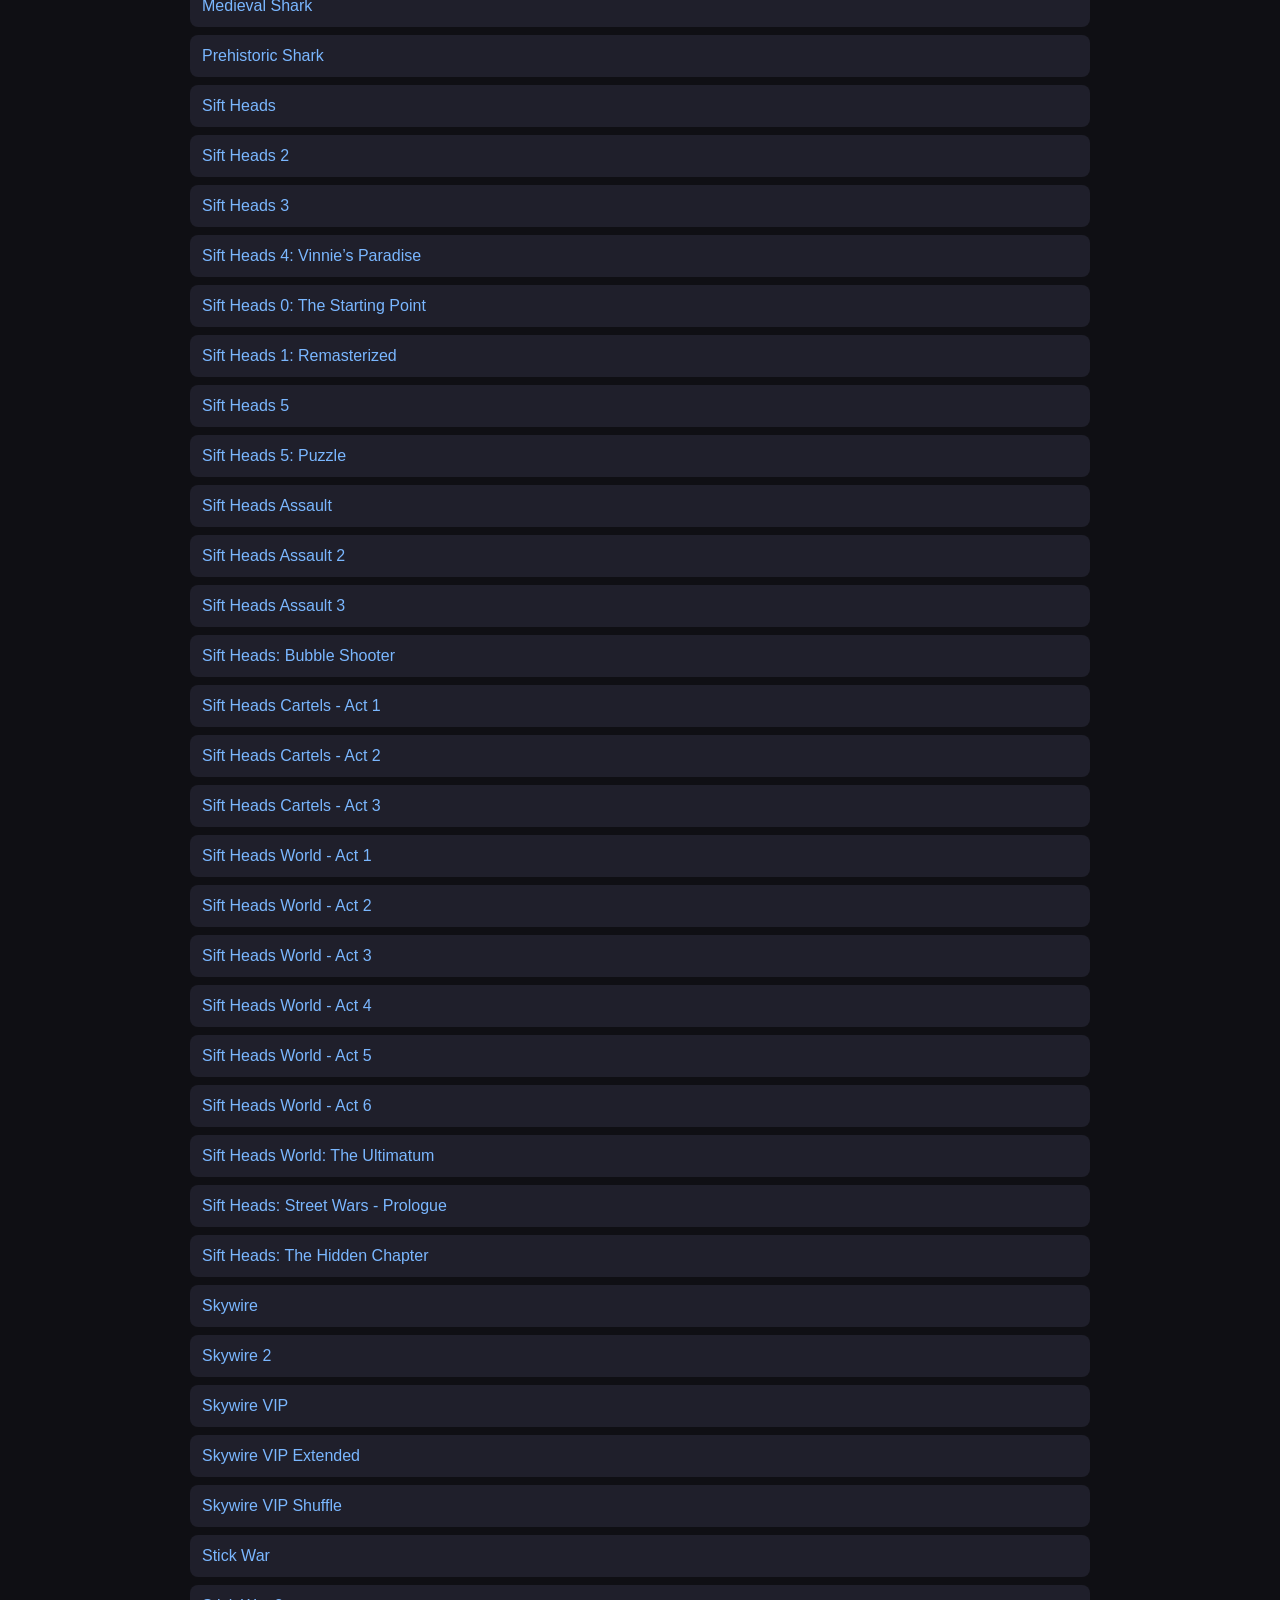
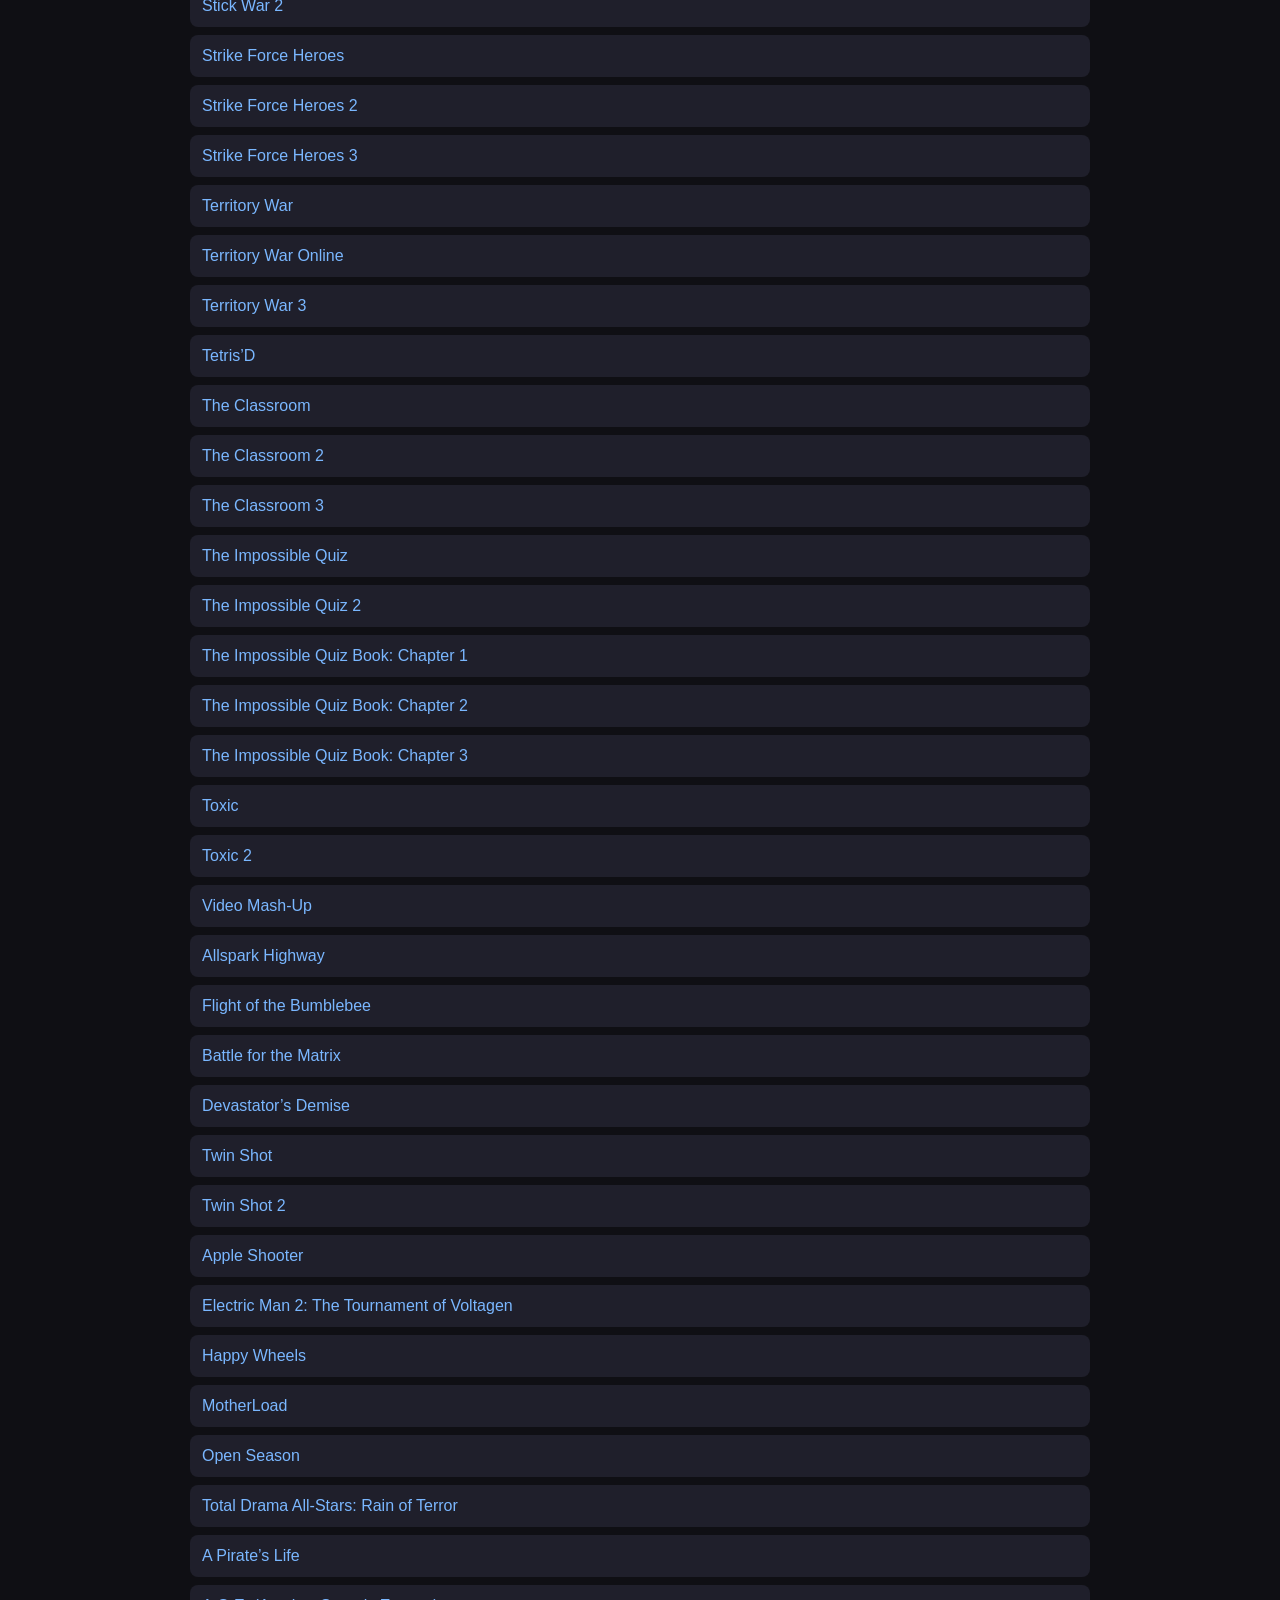
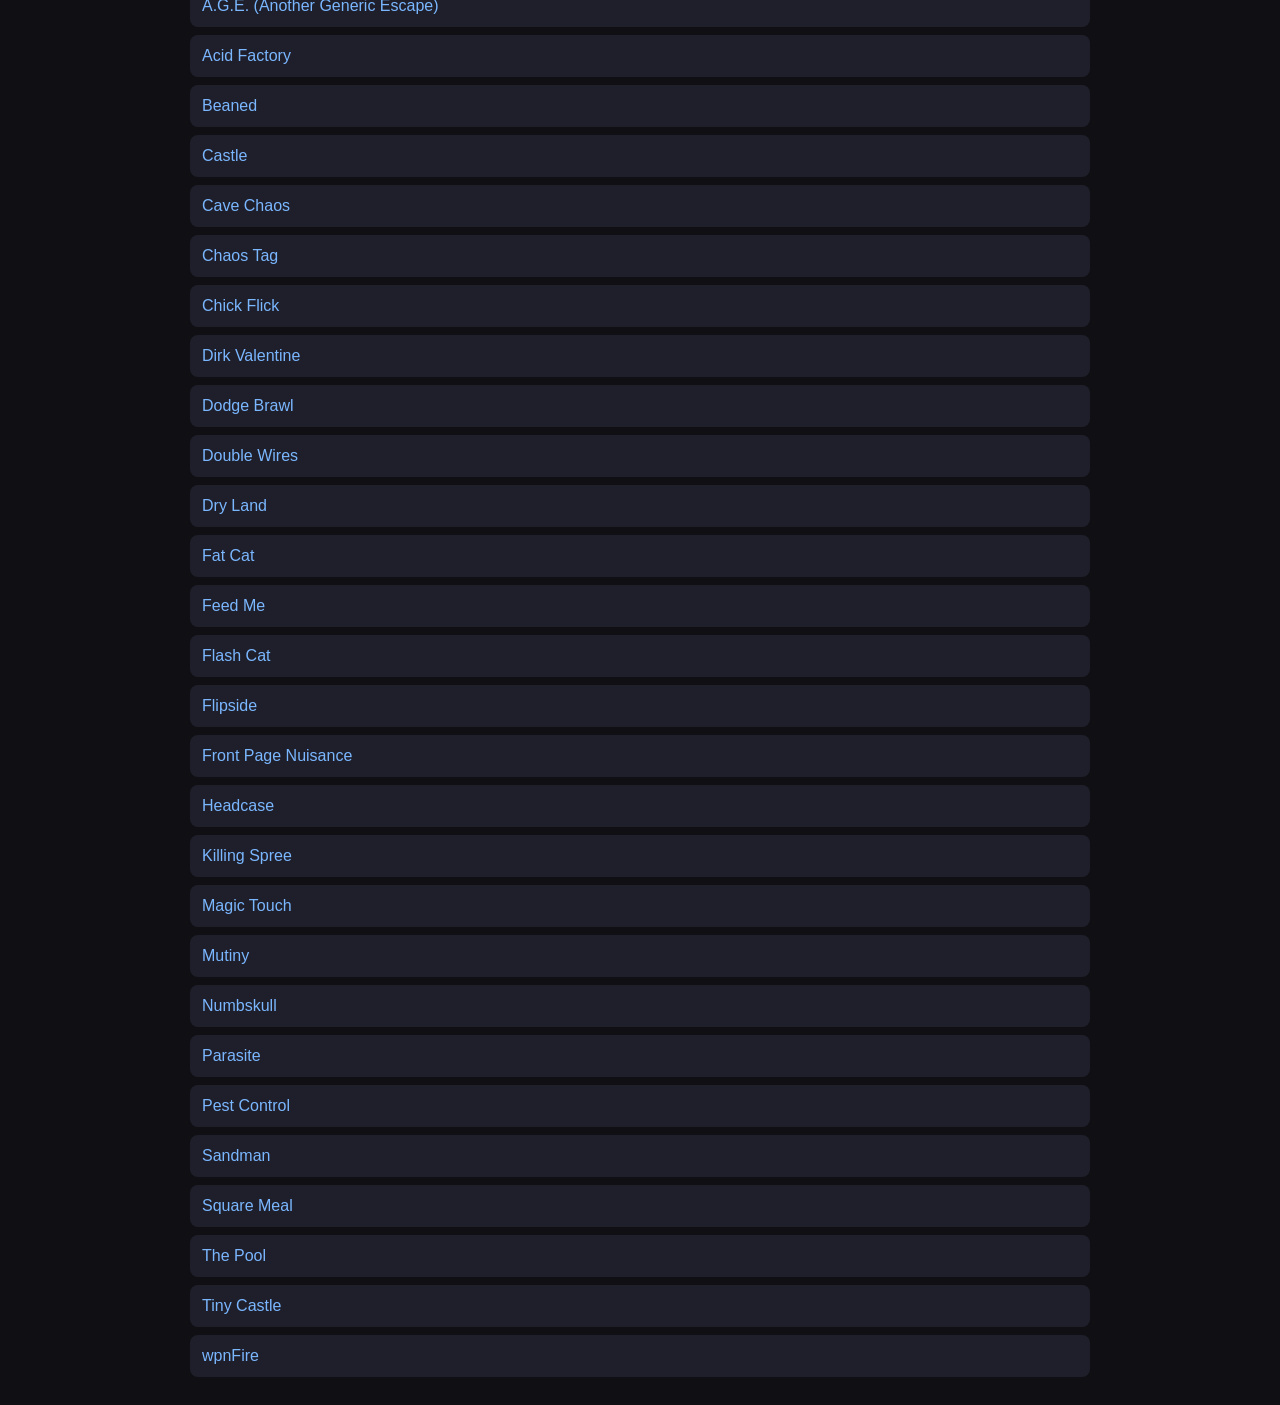
<file: year.html>
<!DOCTYPE html>
<html lang="en">
<head>
<meta charset="UTF-8" />
<meta name="viewport" content="width=device-width, initial-scale=1.0"/>
<title>Year</title>

<style>
body {
    font-family: Arial;
    background: #0f0f14;
    color: white;
    margin: 0;
}

header {
    padding: 20px;
    background: #1a1a24;
}

.container {
    max-width: 900px;
    margin: auto;
    padding: 20px;
}

.card {
    background: #1f1f2b;
    padding: 12px;
    margin: 8px 0;
    border-radius: 8px;
}

a {
    color: #7ab7ff;
    text-decoration: none;
}
</style>
</head>

<body>

<header>
    <a href="index.html">← Home</a>
</header>

<div class="container" id="content">Loading...</div>

<script>
const year = new URLSearchParams(window.location.search).get("id");

fetch("database.json")
.then(res => res.json())
.then(db => {

    const games = db.releases
        .filter(r => r.year == year)
        .map(r => db.games.find(g => g.id === r.game))
        .filter(Boolean);

    document.getElementById("content").innerHTML = `
        <h1>${year}</h1>
        <p><strong>Games:</strong> ${games.length}</p>

        <h3>Games Released</h3>

        ${games.map(g => `
            <div class="card">
                <a href="game.html?id=${g.id}">${g.title}</a>
            </div>
        `).join("")}
    `;
});
</script>

</body>
</html>
</file>
<file: css/styles.css>
body {
    font-family: Arial;
    background: #ababac;
    color: white;
    margin: 0;
}

header {
    padding: 20px;
    background: #8c8c91;
}

.container {
    max-width: 900px;
    margin: auto;
    padding: 20px;
}

#pageTitle {
    color: white;
    margin-bottom: 10px;
}

#itemCount {
    margin-bottom: 20px;
    opacity: 0.7;
}

.filters {
    display: flex;
    justify-content: center;
    gap: 12px;
    flex-wrap: wrap;
    margin: 20px 0;
}

.filter-group {
    display: flex;
    flex-direction: column;
    align-items: center;
}

.filter-group label {
    font-size: 12px;
    opacity: 0.7;
    margin-bottom: 4px;
}

.filter-group select {
    background: #1f1f2b;
    color: white;
    border: 1px solid #2a2a3a;
    padding: 8px 10px;
    border-radius: 8px;
    min-width: 160px;
}

/* BROWSE ITEMS */
.browse-item {
    background: #1f1f2b;
    margin: 10px 0;
    padding: 14px 16px;
    border-radius: 10px;
    transition: 0.2s;
}

.browse-item:hover {
    background: #2a2a3a;
    transform: translateY(-2px);
}

.browse-item a {
    color: white;
    text-decoration: none;
    font-size: 16px;
    font-weight: bold;
    display: block;
}

.meta {
    color: #eaeaea;
    margin-top: 6px;
    font-size: 13px;
    opacity: 0.8;
}

.letter-heading {
    margin: 20px 0 10px;
    padding: 5px 0;
    border-bottom: 1px solid #2a2a3a;
    color: white;
}

#alphabet {
    display: flex;
    flex-wrap: wrap;
    gap: 8px;
    justify-content: center;

    margin: 10px 0 20px;
    padding: 8px 10px;

    background: #1a1a24;

    position: sticky;
    top: 0;
    z-index: 1000;

    border-bottom: 1px solid #2a2a3a;
}

#alphabet a {
    color: #7ab7ff;
    text-decoration: none;
    font-size: 13px;
    padding: 4px 6px;
    border-radius: 4px;
}

#alphabet a:hover {
    background: #2a2a3a;
}
</file>
